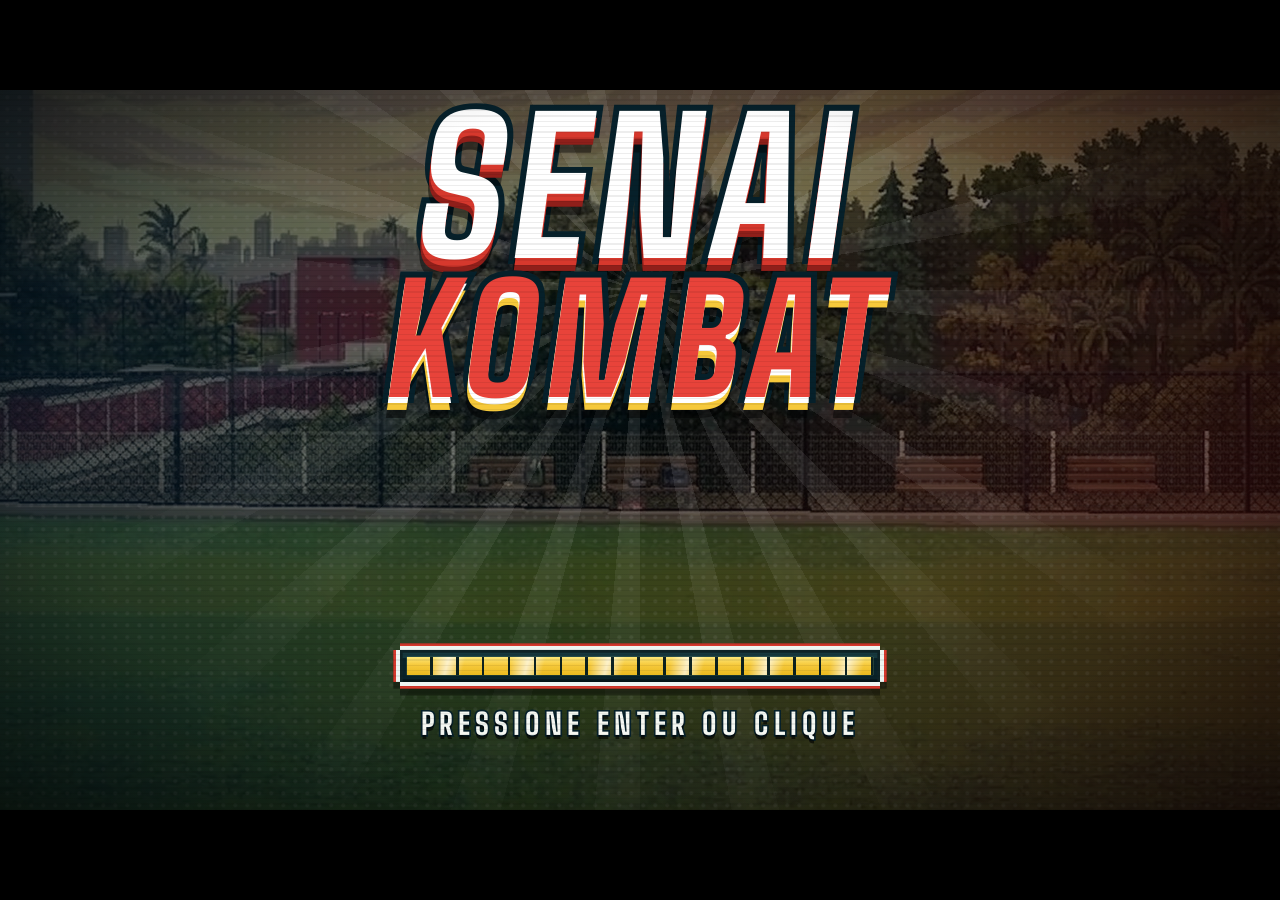
<file: Engine/Engine/index.html>
<!DOCTYPE html>
<html lang="pt-BR">
<head>
  <meta charset="utf-8">
  <title>Senai Kombat</title>
  <meta name="viewport" content="width=device-width, initial-scale=1">
  <meta name="theme-color" content="#040f14">
  <link rel="icon" href="data:,">

  <!-- Fontes: locais, em assets/fonts/ (carregadas por css/tokens.css) -->

  <!-- Estilo -->
  <link rel="stylesheet" href="css/tokens.css">
  <link rel="stylesheet" href="css/base.css">
  <link rel="stylesheet" href="css/components.css">
  <link rel="stylesheet" href="css/screens.css">
  <link rel="stylesheet" href="css/ui-fx.css">
  <link rel="stylesheet" href="css/tower.css">
</head>
<body>
  <div id="game-frame">
    <div id="game">
      <div id="screen-root"></div>
      <div id="overlay-root"></div>
      <div id="fx-scanlines"></div>
      <div id="debug-badge"></div>
    </div>
  </div>

  <!-- ORDEM IMPORTA: núcleo → interface → engine de luta → conteúdo → telas → main -->

  <!-- Núcleo -->
  <script src="js/core/namespace.js"></script>
  <script src="js/core/events.js"></script>
  <script src="js/core/config.js"></script>
  <script src="js/core/settings.js"></script>
  <script src="js/core/assets.js"></script>
  <script src="js/core/input.js"></script>
  <script src="js/core/audio.js"></script>
  <script src="js/core/screens.js"></script>

  <!-- Interface -->
  <script src="js/ui/ui.js"></script>
  <script src="js/ui/logo.js"></script>

  <!-- Engine de luta -->
  <script src="js/game/moves.js"></script>
  <script src="js/game/animator.js"></script>
  <script src="js/game/controllers.js"></script>
  <script src="js/game/projectile.js"></script>
  <script src="js/game/fighter.js"></script>
  <script src="js/game/match.js"></script>
  <script src="js/game/renderer.js"></script>
  <script src="js/game/tower.js"></script>

  <!-- CONTEÚDO: um arquivo por personagem / cenário. Para adicionar um novo, inclua uma linha aqui. -->
  <script src="js/content/audio.js"></script>
  <script src="js/content/tower.js"></script>
  <script src="js/content/rigs.js"></script>
  <script src="js/content/stages/society.js"></script>
  <script src="js/content/stages/quadra.js"></script>
  <script src="js/content/stages/futmesa.js"></script>
  <script src="js/content/stages/refeitorio.js"></script>
  <script src="js/content/stages/salas.js"></script>
  <script src="js/content/stages/xv.js"></script>
  <script src="js/content/stages/sellor.js"></script>
  <script src="js/content/stages/sala.js"></script>

  <script src="js/content/characters/chico.js"></script>
  <script src="js/content/characters/gerbi.js"></script>
  <script src="js/content/characters/italo.js"></script>
  <script src="js/content/characters/jordan.js"></script>
  <script src="js/content/characters/juliano.js"></script>
  <script src="js/content/characters/kaique.js"></script>
  <script src="js/content/characters/luis.js"></script>
  <script src="js/content/characters/matheus.js"></script>
  <script src="js/content/characters/robson.js"></script>
  <script src="js/content/characters/vicenzo.js"></script>
  <script src="js/content/characters/otavio.js"></script>
  <script src="js/content/characters/reenye.js"></script>


  <!-- Telas -->
  <script src="js/screens/boot.js"></script>
  <script src="js/screens/title.js"></script>
  <script src="js/screens/characterSelect.js"></script>
  <script src="js/screens/stageSelect.js"></script>
  <script src="js/screens/towerMenu.js"></script>
  <script src="js/screens/tower.js"></script>
  <script src="js/screens/versus.js"></script>
  <script src="js/screens/fight.js"></script>
  <script src="js/screens/settings.js"></script>
  <script src="js/screens/suggestions.js"></script>

  <script src="js/main.js"></script>
</body>
</html>
-
</file>
<file: Engine/Engine/css/tokens.css>
/* ==========================================================================
   TOKENS — todo o visual do jogo nasce daqui.
   Mudou a paleta, a fonte ou a espessura das bordas? Altere só este arquivo.
   Cores extraídas de "Referências Design".
   ========================================================================== */

/* Fontes locais (assets/fonts/) — o jogo funciona 100% offline.
   Big Shoulders = títulos, botões e logo (condensada, letras abertas e fáceis de ler)
   Tektur        = textos pequenos e legendas */
@font-face { font-family: 'Big Shoulders'; src: url('../assets/fonts/BigShoulders-Bold.ttf') format('truetype'); font-weight: 100 900; font-display: block; }
@font-face { font-family: 'Tektur'; src: url('../assets/fonts/Tektur-Regular.ttf') format('truetype'); font-weight: 400; font-display: block; }
@font-face { font-family: 'Tektur'; src: url('../assets/fonts/Tektur-Medium.ttf') format('truetype'); font-weight: 500 900; font-display: block; }

:root {
  /* Resolução lógica do jogo (o container inteiro é escalado para caber na janela) */
  --game-w: 960px;
  --game-h: 540px;

  /* Paleta v0.4 — mistura da identidade antiga (azul / verde-água / amarelo) com o branco e vermelho SENAI/SESI.
     Painéis em azul-petróleo escuro, vermelho só nos acentos (anel externo, títulos, logo), branco nos anéis.
     ring = anel branco · outline = contorno escuro de gibi · hot = vermelho dos acentos */
  --c-bg:           #050f14;
  --c-panel:        #082229;
  --c-panel-2:      #11474f;
  --c-panel-edge:   #00181c;
  --c-ring:         #eef4f1;
  --c-ring-dark:    #1f6f66;
  --c-ring-deep:    #073e45;
  --c-outline:      #06202a;
  --c-hot:          #d6382d;
  --c-hot-dark:     #8f1f1a;
  --c-accent:       #e8833a;
  --c-accent-dark:  #c25a00;
  --c-yellow:       #f6c93b;
  --c-yellow-dark:  #dba51a;
  --c-blue:         #55b9e6;
  --c-red:          #ff6b5e;
  --c-hp:           #f6c93b;
  --c-hp-bg:        #0e4a52;
  --c-text:         #f4f7f2;
  --c-text-dim:     #9cc4c4;
  --c-ink:          #0b2a31;       /* texto sobre fundo amarelo/branco */

  --c-p1: #5cc9ff;
  --c-p2: #ff6b5e;

  /* Correção de cor (Configurações → Correção de cor muda estes valores) */
  --sat-bg:    1.05;     /* fundos dos menus */
  --sat-stage: 1.04;     /* cenário da luta */

  /* Tipografia */
  --font-ui:      'Tektur', 'Trebuchet MS', Verdana, sans-serif;                 /* textos pequenos */
  --font-display: 'Big Shoulders', Impact, 'Arial Narrow', sans-serif;           /* títulos e botões */
  --font-logo:    var(--font-display);

  /* Painéis pixelados (espessura dos anéis) */
  --bw: 3px;   /* anel verde-água */
  --ow: 2px;   /* anel laranja externo */

  /* Camadas */
  --z-screen:  1;
  --z-hud:     10;
  --z-overlay: 30;
  --z-toast:   40;
  --z-fx:      50;
}
</file>
<file: Engine/Engine/css/base.css>
/* ==========================================================================
   BASE — reset, container do jogo (960x540 escalado), troca de telas, efeitos globais
   ========================================================================== */

*, *::before, *::after { box-sizing: border-box; }

html, body {
  margin: 0;
  height: 100%;
  background: #000;
  overflow: hidden;
  color: var(--c-text);
  font-family: var(--font-ui);
  font-weight: 600;
  letter-spacing: .5px;
  -webkit-font-smoothing: none;
  user-select: none;
  -webkit-user-select: none;
  -webkit-tap-highlight-color: transparent;
}

#game-frame { position: fixed; inset: 0; background: #000; }

/* O JS (core/screens.js → fitToWindow) aplica translate+scale para caber na janela */
#game {
  position: absolute;
  left: 0; top: 0;
  width: var(--game-w);
  height: var(--game-h);
  transform-origin: 0 0;
  overflow: hidden;
  background: var(--c-bg);
}

#screen-root, #overlay-root { position: absolute; inset: 0; }
#overlay-root { z-index: var(--z-toast); pointer-events: none; }

/* ---- Telas ---------------------------------------------------------------- */
.screen {
  position: absolute;
  inset: 0;
  z-index: var(--z-screen);
  opacity: 0;
  transition: opacity .18s ease;
}
.screen.is-active { opacity: 1; }

.abs { position: absolute; }
.hidden { display: none !important; }

/* ---- Efeitos globais (CRT) ------------------------------------------------ */
#fx-scanlines {
  position: absolute;
  inset: 0;
  z-index: var(--z-fx);
  pointer-events: none;
  background:
    radial-gradient(ellipse at center, transparent 62%, rgba(0, 0, 0, .38) 100%),
    repeating-linear-gradient(0deg, rgba(0, 0, 0, .16) 0 1px, transparent 1px 3px);
}
body.no-scanlines #fx-scanlines { display: none; }

/* ---- Toast ---------------------------------------------------------------- */
.toast, .toast.panel {
  position: absolute;
  left: 50%;
  bottom: 70px;
  transform: translateX(-50%);
  padding: 10px 22px;
  font-size: 16px;
  text-transform: uppercase;
  white-space: nowrap;
  animation: toast-in .18s ease-out;
}
@keyframes toast-in { from { opacity: 0; transform: translate(-50%, 8px); } }

/* ---- Debug ---------------------------------------------------------------- */
#debug-badge {
  position: absolute; right: 8px; bottom: 6px; z-index: var(--z-fx);
  font-size: 11px; color: #ff6b5e; pointer-events: none;
}
</file>
<file: Engine/Engine/css/components.css>
/* ==========================================================================
   COMPONENTES — blocos reutilizados em todas as telas
   ========================================================================== */

/* ---- Painel pixelado -------------------------------------------------------
   Moldura de 2 anéis (verde-água + laranja) com cantos "mordidos", feita só com
   box-shadow (sem imagens). Para trocar por arte própria no futuro, basta
   substituir o box-shadow por um border-image.                                */
.panel {
  --ring:       var(--c-ring);
  --ring-outer: var(--c-hot);
  position: relative;
  background: linear-gradient(180deg, var(--c-panel-2) 0%, var(--c-panel) 58%);
  color: var(--c-text);
  box-shadow:
    inset 0 0 0 2px rgba(0, 0, 0, .38),
    inset 0 4px 0 2px rgba(150, 240, 230, .10),
    /* anel interno (verde-água) */
    0 calc(var(--bw) * -1) 0 0 var(--ring),
    0 var(--bw) 0 0 var(--ring),
    calc(var(--bw) * -1) 0 0 0 var(--ring),
    var(--bw) 0 0 0 var(--ring),
    /* anel externo (laranja) */
    0 calc((var(--bw) + var(--ow)) * -1) 0 0 var(--ring-outer),
    0 calc(var(--bw) + var(--ow)) 0 0 var(--ring-outer),
    calc((var(--bw) + var(--ow)) * -1) 0 0 0 var(--ring-outer),
    calc(var(--bw) + var(--ow)) 0 0 0 var(--ring-outer);
}
.panel.abs { position: absolute; }          /* .panel define relative; isto garante o posicionamento absoluto */
.panel--plain { background: var(--c-panel); }
.panel--glass { background: rgba(5, 25, 32, .86); }

/* ---- Botão ----------------------------------------------------------------- */
.btn {
  display: flex;
  align-items: center;
  justify-content: center;
  text-align: center;
  text-transform: uppercase;
  font-size: 15px;
  font-weight: 700;
  letter-spacing: 1px;
  cursor: pointer;
  text-shadow: 0 2px 0 rgba(0, 0, 0, .65);
  transition: transform .06s ease;
}
.btn:active { transform: translateY(2px); }

/* Estado selecionado (cursor do menu) — amarelo, como nas referências */
.btn.is-selected,
.is-selected.panel {
  --ring: var(--c-ring-dark);
  background: linear-gradient(180deg, #ffe98a 0%, var(--c-yellow) 55%, var(--c-yellow-dark) 100%);
  color: var(--c-ink);
  text-shadow: 0 1px 0 rgba(255, 255, 255, .45);
  box-shadow:
    inset 0 0 0 2px rgba(255, 255, 255, .5),
    inset 0 -4px 0 0 rgba(160, 100, 0, .25),
    0 calc(var(--bw) * -1) 0 0 var(--ring),
    0 var(--bw) 0 0 var(--ring),
    calc(var(--bw) * -1) 0 0 0 var(--ring),
    var(--bw) 0 0 0 var(--ring),
    0 calc((var(--bw) + var(--ow)) * -1) 0 0 var(--ring-outer),
    0 calc(var(--bw) + var(--ow)) 0 0 var(--ring-outer),
    calc((var(--bw) + var(--ow)) * -1) 0 0 0 var(--ring-outer),
    calc(var(--bw) + var(--ow)) 0 0 0 var(--ring-outer);
}

.btn.is-disabled { filter: saturate(.45) brightness(.78); }
.btn__badge {
  position: absolute;
  right: -10px; top: -9px;
  padding: 2px 7px;
  font-size: 10px;
  background: var(--c-yellow);
  color: var(--c-ink);
  box-shadow: 0 2px 0 rgba(0, 0, 0, .5);
  transform: rotate(4deg);
}

/* ---- Texto utilitário ------------------------------------------------------- */
.t-title {
  text-transform: uppercase;
  font-weight: 700;
  letter-spacing: 1.5px;
  text-shadow: 0 3px 0 rgba(0, 0, 0, .6);
}
.t-dim   { color: var(--c-text-dim); }
.t-yellow{ color: var(--c-yellow); }
.t-p1    { color: var(--c-p1); }
.t-p2    { color: var(--c-p2); }

/* ---- Tecla (legenda de controles) ------------------------------------------- */
.ctl { display: flex; flex-direction: column; align-items: center; justify-content: center; text-align: center; padding: 6px 8px; }
.ctl__title { font-size: 15px; font-weight: 700; letter-spacing: 2px; }
.ctl__title--p1 { color: var(--c-p1); }
.ctl__title--p2 { color: var(--c-p2); }
.ctl__sub   { font-size: 10.5px; letter-spacing: 1px; margin: 2px 0 6px; }
.ctl__keys  { display: flex; gap: 14px; justify-content: center; }
.ctl__keys > div { display: flex; flex-direction: column; align-items: center; gap: 2px; }
.ctl__keys b { font-size: 17px; font-weight: 700; }
.ctl--p1 .ctl__keys b { color: var(--c-p1); }
.ctl--p2 .ctl__keys b { color: var(--c-p2); }
.ctl__keys span { font-size: 9.5px; letter-spacing: .5px; }

/* ---- Barras (HUD) ------------------------------------------------------------ */
.bar {
  position: relative;
  height: 18px;
  background: var(--c-hp-bg);
  box-shadow: inset 0 0 0 2px var(--c-panel-edge);
  overflow: hidden;
}
.bar__trail, .bar__fill { position: absolute; top: 0; bottom: 0; left: 0; width: 100%; }
.bar__fill  { background: linear-gradient(180deg, #ffe97a 0%, var(--c-hp) 45%, #e9b91f 100%); transition: width .08s linear; }
.bar__trail { background: #fff; opacity: .85; transition: width .5s ease .35s; }
.bar::after {                         /* gomos */
  content: '';
  position: absolute; inset: 0;
  background: repeating-linear-gradient(90deg, transparent 0 calc(100% / var(--segs, 12) - 2px), rgba(0, 24, 28, .95) calc(100% / var(--segs, 12) - 2px) calc(100% / var(--segs, 12)));
}
.bar--rtl .bar__fill, .bar--rtl .bar__trail { left: auto; right: 0; }
.bar--special { height: 8px; --segs: 10; box-shadow: inset 0 0 0 1px var(--c-panel-edge); background: #0b2f35; }
.bar--special .bar__fill { background: var(--c-blue); transition: width .12s linear; }
.bar--special.is-full .bar__fill { background: linear-gradient(90deg, #fff6a8, var(--c-yellow)); }

/* ---- Tag (P1 / P2) ------------------------------------------------------------- */
.tag {
  display: inline-block;
  padding: 1px 7px 2px;
  font-size: 11px;
  font-weight: 700;
  background: var(--c-yellow);
  color: var(--c-ink);
  box-shadow: 0 0 0 2px var(--c-outline);
}
.tag--p1 { background: var(--c-blue); box-shadow: 0 0 0 2px #1b6f95; }
.tag--p2 { background: var(--c-red); color: #fff; box-shadow: 0 0 0 2px #8f1f1a; }

/* ---- Fita "EM BREVE" ----------------------------------------------------------- */
.tape {
  position: absolute;
  left: -6%; right: -6%; top: 50%;
  padding: 4px 0;
  text-align: center;
  font-size: 11px;
  font-weight: 700;
  color: #1c1c1c;
  background: repeating-linear-gradient(135deg, var(--c-yellow) 0 10px, #1c1c1c 10px 14px);
  transform: translateY(-50%) rotate(-6deg);
  box-shadow: 0 2px 0 rgba(0, 0, 0, .6);
}
.tape > span { background: var(--c-yellow); padding: 1px 10px; }

/* ---- Logo ------------------------------------------------------------------------ */
.logo { position: absolute; left: 0; right: 0; top: 14px; text-align: center; pointer-events: none; }
.logo img { height: 250px; }
.logo__l1, .logo__l2 {
  display: block;
  font-family: var(--font-logo);
  text-transform: uppercase;
  line-height: .86;
  transform: skew(-8deg);
  -webkit-text-stroke: 7px #06202a;
  paint-order: stroke fill;
}
.logo__l1 {
  font-size: 104px;
  color: var(--c-yellow);
  text-shadow: 0 5px 0 var(--c-hot), 0 10px 0 var(--c-hot-dark), 0 16px 0 rgba(0, 0, 0, .45);
}
.logo__l2 {
  font-size: 84px;
  color: #fff;
  margin-top: 8px;
  text-shadow: 0 5px 0 #8fb7b8, 0 10px 0 var(--c-accent-dark), 0 16px 0 rgba(0, 0, 0, .45);
}
.logo__tag {
  display: inline-block; margin-top: 18px; font-size: 12px; letter-spacing: 3px;
  color: var(--c-text); text-shadow: 0 2px 0 #000;
}
</file>
<file: Engine/Engine/css/screens.css>
/* ==========================================================================
   TELAS — layout de cada tela em coordenadas do jogo (960x540).
   Cada bloco é independente: mexer em uma tela não afeta as outras.
   ========================================================================== */

/* ---- Fundo comum dos menus ------------------------------------------------- */
.menu-bg {
  position: absolute; inset: -8px;
  background: var(--menu-bg, none) center / cover no-repeat, var(--c-bg);
  filter: brightness(.42) saturate(.95) blur(2px);
}
.menu-bg--title { filter: brightness(.55) saturate(1); }
.menu-bg::after {                               /* vinheta */
  content: ''; position: absolute; inset: 0;
  background: radial-gradient(ellipse at center, transparent 40%, rgba(0, 0, 0, .55) 100%);
}

.back-btn { left: 12px; top: 14px; width: 118px; height: 58px; font-size: 14px; }
.screen-title { text-align: center; font-size: 26px; display: flex; align-items: center; justify-content: center; }

/* ==========================================================================
   BOOT
   ========================================================================== */
.boot .logo { top: 70px; }
.boot__bar  { left: 300px; top: 420px; width: 360px; height: 24px; padding: 5px; }
.boot__bar .bar { height: 100%; --segs: 18; }
.boot__text { left: 0; right: 0; top: 462px; text-align: center; font-size: 15px; letter-spacing: 2px; }
.blink { animation: blink 1s steps(2, jump-none) infinite; }
@keyframes blink { 50% { opacity: .25; } }

/* ==========================================================================
   TÍTULO (tela inicial)
   ========================================================================== */
.title__menu {
  left: 268px; top: 292px; width: 426px;
  display: grid; grid-template-columns: 1fr 1fr; column-gap: 24px; row-gap: 18px;
}
.title__btn { position: relative; height: 56px; font-size: 14px; }
.title__btn--lg { height: 88px; font-size: 17px; }

.title__fighter { position: absolute; bottom: 44px; height: 196px; pointer-events: none; }
.title__fighter img { height: 100%; filter: drop-shadow(0 6px 0 rgba(0, 0, 0, .35)); transform: scaleX(var(--flip, 1)); }
.title__fighter--l { left: 70px; }
.title__fighter--r { right: 70px; }
.title__fighter::after {                        /* sombra no chão */
  content: ''; position: absolute; left: 8%; right: 8%; bottom: -6px; height: 14px; z-index: -1;
  background: radial-gradient(ellipse at center, rgba(0, 0, 0, .55), transparent 70%);
}
.title__credits { left: 0; right: 0; bottom: 12px; text-align: center; font-size: 13px; text-shadow: 0 2px 0 #000; }
.title__version { right: 12px; bottom: 12px; font-size: 11px; opacity: .6; }

/* ==========================================================================
   SELEÇÃO DE PERSONAGEM
   ========================================================================== */
.cs__title { left: 300px; top: 14px; width: 360px; height: 56px; }
.cs__mode  { top: 84px; width: 194px; height: 38px; font-size: 16px; }
.cs__mode--a { left: 280px; }
.cs__mode--b { left: 488px; }
.cs__prompt { left: 0; right: 0; top: 131px; text-align: center; font-size: 14px; letter-spacing: 1.5px; text-shadow: 0 2px 0 #000; }

.cs__grid { left: 262px; top: 152px; width: 436px; display: grid; grid-template-columns: repeat(3, 1fr); gap: 13px; }

.char-card { position: relative; height: 98px; overflow: hidden; cursor: pointer; background: #0b1d27; }
.char-card__bg {
  position: absolute; inset: 0;
  background:
    radial-gradient(circle at 50% 38%, rgba(255, 255, 255, .22), transparent 58%),
    linear-gradient(160deg, var(--theme, #2a5a6a) 0%, #0b1d27 115%);
}
.char-card__img { position: absolute; left: 0; top: 0; width: 100%; height: 100%; object-fit: cover; object-position: 50% 0; }
.char-card__name {
  position: absolute; left: 0; right: 0; bottom: 0; height: 22px;
  display: flex; align-items: center; justify-content: center;
  font-size: 12.5px; font-weight: 700; text-transform: uppercase; letter-spacing: .5px;
  background: rgba(4, 15, 20, .86); text-shadow: 0 2px 0 #000;
}
.char-card__tags { position: absolute; left: 5px; top: 5px; right: 5px; display: flex; justify-content: space-between; }
.char-card.is-cursor { --ring: var(--c-yellow); --ring-outer: #fff; z-index: 2; }
.char-card.is-cursor .char-card__name { background: var(--c-yellow); color: var(--c-ink); text-shadow: none; }
.char-card--locked { cursor: not-allowed; }
.char-card--locked .char-card__bg { background: #03090c; }
.char-card__q { position: absolute; inset: 0; display: flex; align-items: center; justify-content: center; font-size: 22px; color: var(--c-ring-dark); }

.cs__side { top: 140px; width: 216px; height: 240px; text-align: center; }
.cs__side--l { left: 20px; }
.cs__side--r { right: 20px; }
.cs__side-label { position: absolute; left: 0; right: 0; top: 10px; font-size: 18px; font-weight: 700; letter-spacing: 2px; }
.cs__side-sprite { position: absolute; left: 0; right: 0; top: 42px; height: 148px; display: flex; justify-content: center; align-items: flex-end; }
.cs__side-sprite img { height: 100%; filter: drop-shadow(0 4px 0 rgba(0, 0, 0, .35)); transform: scaleX(var(--flip, 1)); }
.cs__side-sprite .cs__empty { align-self: center; font-size: 56px; color: var(--c-ring-dark); }
.cs__side-name  { position: absolute; left: 0; right: 0; bottom: 14px; font-size: 20px; font-weight: 700; letter-spacing: 1px; text-shadow: 0 3px 0 #000; }
.cs__ctl { top: 396px; width: 216px; height: 84px; }
.cs__ctl--l { left: 20px; }
.cs__ctl--r { right: 20px; }
.cs__go { left: 340px; top: 484px; width: 280px; height: 40px; font-size: 16px; }
.cs__go.is-ready { animation: pulse .9s ease-in-out infinite alternate; }
@keyframes pulse { to { transform: scale(1.04); } }
.cs__foot { left: 24px; bottom: 12px; font-size: 11px; letter-spacing: 1px; line-height: 1.5; text-shadow: 0 2px 0 #000; }

/* ==========================================================================
   SELEÇÃO DE CENÁRIO
   ========================================================================== */
.ss__title   { left: 240px; top: 14px; width: 480px; height: 56px; font-size: 28px; }
.ss__crumbs  { left: 0; width: 960px; top: 84px; text-align: center; font-size: 11px; letter-spacing: 1.5px; color: var(--c-blue); text-shadow: 0 2px 0 #000; padding-right: 0; }
.ss__crumbs b { color: var(--c-yellow); font-weight: 700; }
.ss__preview { left: 30px; top: 118px; width: 596px; height: 330px; }
.ss__shot    { position: absolute; inset: 14px; overflow: hidden; background: #02080b; box-shadow: 0 0 0 2px #000; }
.ss__shot img{ width: 100%; height: 100%; object-fit: cover; display: block; }
.ss__shot-q  { position: absolute; inset: 0; display: flex; align-items: center; justify-content: center; font-size: 90px; color: var(--c-ring-dark); }
.ss__label   { left: 170px; top: 104px; width: 316px; height: 38px; font-size: 20px; }
.ss__name    { left: 90px; top: 436px; width: 476px; height: 46px; font-size: 26px; }
.ss__sub     { left: 30px; width: 596px; top: 494px; text-align: center; font-size: 11px; letter-spacing: 1px; color: var(--c-blue); text-shadow: 0 2px 0 #000; }
.ss__list    { left: 656px; top: 98px; width: 270px; display: flex; flex-direction: column; gap: 9px; }
.ss__item    { height: 33px; font-size: 13px; }
.ss__go      { left: 652px; top: 440px; width: 278px; height: 48px; font-size: 17px; gap: 12px; }
.ss__go kbd  { font-family: inherit; font-size: 10px; padding: 3px 7px; background: #f1ece0; color: var(--c-ink); box-shadow: 0 2px 0 #7a6a4a; text-shadow: none; }
.ss__hint    { left: 640px; width: 300px; top: 506px; text-align: center; font-size: 10.5px; letter-spacing: 1px; text-shadow: 0 2px 0 #000; }

/* ==========================================================================
   VERSUS
   ========================================================================== */
.versus__bg { position: absolute; inset: 0; background: #04080d; overflow: hidden; }
.versus__half { position: absolute; top: 0; bottom: 0; width: 64%; }
.versus__half--l {
  left: 0; clip-path: polygon(0 0, 100% 0, 80% 100%, 0 100%);
  background:
    repeating-conic-gradient(from 90deg at 112% 50%, rgba(255, 255, 255, .13) 0 3deg, transparent 3deg 9deg),
    radial-gradient(ellipse at 20% 60%, var(--theme-l, #2a6fd0) 0%, #060f20 80%);
}
.versus__half--r {
  right: 0; clip-path: polygon(20% 0, 100% 0, 100% 100%, 0 100%);
  background:
    repeating-conic-gradient(from -90deg at -12% 50%, rgba(255, 255, 255, .11) 0 3deg, transparent 3deg 9deg),
    radial-gradient(ellipse at 80% 60%, var(--theme-r, #d08a2a) 0%, #1a0e04 80%);
}
.versus__title { left: 260px; top: 20px; width: 440px; height: 50px; font-size: 26px; }
.versus__card  { top: 128px; width: 262px; height: 276px; overflow: hidden; background: #060f20; }
.versus__card--l { left: 26px; }
.versus__card--r { right: 26px; }
.versus__card::before { content: ''; position: absolute; inset: 0; background: radial-gradient(circle at 50% 35%, rgba(255, 255, 255, .25), transparent 60%), linear-gradient(160deg, var(--theme), #060f20 120%); }
.versus__card img { position: absolute; inset: 0; width: 100%; height: 100%; object-fit: cover; object-position: 50% 0; }
.versus__name { top: 414px; width: 270px; height: 44px; font-size: 20px; }
.versus__name--l { left: 22px; }
.versus__name--r { right: 22px; }
.versus__vs {
  left: 360px; top: 168px; width: 240px; text-align: center;
  font-family: var(--font-logo); font-size: 150px; line-height: 1;
  color: var(--c-yellow); transform: rotate(-6deg) skew(-6deg);
  -webkit-text-stroke: 8px #06202a; paint-order: stroke fill;
  text-shadow: 0 6px 0 var(--c-hot), 0 12px 0 var(--c-hot-dark), 0 20px 0 rgba(0, 0, 0, .5);
}
.versus__vs img { width: 100%; }
.versus__fight { left: 0; width: 960px; top: 418px; text-align: center; font-size: 34px; letter-spacing: 3px; }
.versus__stage { left: 265px; top: 482px; width: 430px; height: 38px; font-size: 22px; }
.versus__hint  { left: 0; width: 960px; top: 529px; text-align: center; font-size: 10px; color: var(--c-blue); letter-spacing: 1px; }

/* ==========================================================================
   LUTA (gameplay)
   ========================================================================== */
.fight__canvas { position: absolute; left: 0; top: 0; width: 960px; height: 540px; display: block; background: #000; }

.hud { position: absolute; inset: 0; z-index: var(--z-hud); pointer-events: none; }
.hud__p { top: 14px; width: 392px; height: 58px; padding: 7px 14px 0; }
.hud__p--l { left: 24px; }
.hud__p--r { right: 24px; }
.hud__name { font-size: 14px; font-weight: 700; letter-spacing: 1px; margin-bottom: 4px; text-shadow: 0 2px 0 #000; }
.hud__p--l .hud__name { color: var(--c-p1); }
.hud__p--r .hud__name { color: var(--c-p2); }
.hud__row { display: flex; align-items: center; gap: 8px; margin-top: 5px; }
.hud__row .bar { flex: 1; }
.hud__lbl { font-size: 9.5px; color: var(--c-blue); letter-spacing: 1px; }
.hud__rounds { display: flex; gap: 5px; }
.hud__rounds i { width: 11px; height: 11px; border-radius: 50%; border: 2px solid var(--c-text); display: block; }
.hud__rounds i.is-won { background: var(--c-yellow); border-color: var(--c-yellow); box-shadow: 0 0 6px var(--c-yellow); }

.hud__timer { left: 432px; top: 10px; width: 96px; height: 64px; text-align: center; padding-top: 4px; }
.hud__timer-n { font-size: 36px; font-weight: 700; color: var(--c-yellow); line-height: 1; text-shadow: 0 3px 0 #000; }
.hud__timer-n.is-low { color: var(--c-red); }
.hud__timer-r { font-size: 10px; letter-spacing: 1px; margin-top: 3px; }

.fight__pause { left: 14px; top: 98px; width: 116px; height: 52px; font-size: 14px; pointer-events: auto; }
.hud__ctl { position: absolute; bottom: 12px; width: 440px; height: 44px; padding: 4px 8px; font-size: 11px; line-height: 1.5; text-align: center; letter-spacing: .5px; display: flex; flex-direction: column; justify-content: center; }
.hud__ctl--l { left: 24px; }
.hud__ctl--r { right: 24px; }
.hud__ctl b { font-weight: 700; }
.hud__ctl--l b { color: var(--c-p1); }
.hud__ctl--r b { color: var(--c-p2); }
body.hide-fight-controls .hud__ctl { display: none; }

.banner {
  position: absolute; left: 0; right: 0; top: 178px; z-index: var(--z-hud);
  text-align: center; pointer-events: none;
  font-family: var(--font-logo); font-size: 70px; line-height: 1; text-transform: uppercase;
  color: var(--c-yellow);
  -webkit-text-stroke: 8px #06202a; paint-order: stroke fill;
  text-shadow: 0 5px 0 var(--c-hot), 0 10px 0 var(--c-hot-dark), 0 18px 0 rgba(0, 0, 0, .45);
  opacity: 0; transform: scale(.9);
}
.banner.is-show { animation: banner-pop .22s ease-out forwards; }
.banner--ko { color: #fff; font-size: 96px; }
@keyframes banner-pop { to { opacity: 1; transform: scale(1); } }

.overlay { position: absolute; inset: 0; z-index: var(--z-overlay); background: rgba(2, 8, 11, .66); display: flex; align-items: center; justify-content: center; }
.overlay__box { padding: 22px 30px 26px; text-align: center; min-width: 330px; }
.overlay__title { font-size: 30px; margin-bottom: 4px; }
.overlay__sub { font-size: 14px; color: var(--c-text-dim); margin-bottom: 14px; letter-spacing: 1px; }
.overlay__menu { display: flex; flex-direction: column; gap: 14px; margin-top: 16px; }
.overlay__menu .btn { height: 42px; font-size: 15px; }

/* ==========================================================================
   CONFIGURAÇÕES
   ========================================================================== */
.set__title { left: 300px; top: 14px; width: 360px; height: 56px; }
.set__list { left: 190px; top: 90px; width: 580px; display: flex; flex-direction: column; gap: 8px; }
.set__row { height: 34px; padding: 0 20px; display: flex; align-items: center; justify-content: space-between; font-size: 15px; text-transform: uppercase; cursor: pointer; }
.set__val { text-transform: none; display: flex; align-items: center; gap: 12px; min-width: 150px; justify-content: flex-end; font-weight: 700; }
.set__val::before { content: '◀'; font-size: 11px; opacity: .6; }
.set__val::after  { content: '▶'; font-size: 11px; opacity: .6; }
.set__foot { left: 0; right: 0; bottom: 6px; text-align: center; font-size: 11px; letter-spacing: 1px; text-shadow: 0 2px 0 #000; }

/* ==========================================================================
   SUGESTÕES
   ========================================================================== */
.sug__title { left: 300px; top: 14px; width: 360px; height: 56px; }
.sug__box { left: 200px; top: 120px; width: 560px; height: 270px; padding: 28px 36px; text-align: center; }
.sug__box h3 { margin: 0 0 14px; font-size: 22px; color: var(--c-yellow); }
.sug__box p { margin: 0 0 10px; font-size: 14px; line-height: 1.55; color: var(--c-text); text-transform: none; letter-spacing: .3px; }
.sug__go { left: 340px; top: 420px; width: 280px; height: 46px; font-size: 16px; }

/* ---- Título v0.4: "lineup" — todos os lutadores, metade de cada lado ---- */
.lu-wrap { position: absolute; bottom: 0; width: 280px; height: 100%; pointer-events: none; }
.lu-wrap--l { left: 0; } .lu-wrap--r { right: 0; }
.lu { position: absolute; }
.lu img { height: 100%; display: block; transform: scaleX(var(--flip, 1)); filter: drop-shadow(0 6px 0 rgba(0, 0, 0, .4)); }
.lu--r0 { bottom: 40px; height: 215px; z-index: 2; }
.lu--r1 { bottom: 140px; height: 170px; z-index: 1; }
.lu--r1 img { filter: brightness(.72) saturate(.9) drop-shadow(0 4px 0 rgba(0, 0, 0, .4)); }
.lu--l:nth-child(1) { left: 4px; }   .lu--l:nth-child(2) { left: 52px; }
.lu--l:nth-child(3) { left: 86px; }  .lu--l:nth-child(4) { left: 142px; }
.lu--l:nth-child(5) { left: 170px; } .lu--l:nth-child(6) { left: 226px; }
.lu--r:nth-child(1) { right: 4px; }  .lu--r:nth-child(2) { right: 52px; }
.lu--r:nth-child(3) { right: 86px; } .lu--r:nth-child(4) { right: 142px; }
.lu--r:nth-child(5) { right: 170px; } .lu--r:nth-child(6) { right: 226px; }
.lu-spot { position: absolute; bottom: 0; width: 300px; height: 460px; pointer-events: none; z-index: 0;
  background: radial-gradient(ellipse at 50% 100%, rgba(246, 201, 59, .22), transparent 65%); }
.lu-spot--l { left: -10px; } .lu-spot--r { right: -10px; }
.title--lineup .title__menu { top: 300px; }
.screen.is-active:not(.is-settled) .lu--l { animation: fx-in-l .7s cubic-bezier(.2,.9,.3,1) both; animation-delay: calc(.15s + var(--k) * .07s); }
.screen.is-active:not(.is-settled) .lu--r { animation: fx-in-r .7s cubic-bezier(.2,.9,.3,1) both; animation-delay: calc(.15s + var(--k) * .07s); }
.lu-wrap--l { transform: scale(.8); transform-origin: 0 100%; }
.lu-wrap--r { transform: scale(.8); transform-origin: 100% 100%; }
</file>
<file: Engine/Engine/css/ui-fx.css>
/* ==========================================================================
   UI-FX — tipografia, acabamento dos painéis e ANIMAÇÕES DE INTERFACE (v0.2)

   Regras:
   · só a INTERFACE anima (menus, transições, HUD). Os lutadores NÃO têm animação ainda.
   · animações de ENTRADA só rodam enquanto a tela é nova (classe .is-settled é posta
     pelo gerenciador de telas depois de ~2,6s); as de "vida" (brilho do botão,
     cursor pulsando, fundo) continuam depois.
   · tudo respeita  body.no-anim  (Configurações → "Animações de menu") e prefers-reduced-motion.
   · o estado final de cada elemento é o estado normal dele; a animação só "chega" nele.
   ========================================================================== */

/* ==========================================================================
   1. TIPOGRAFIA — Big Shoulders (títulos/botões) + Tektur (textos pequenos)
   ========================================================================== */
body { -webkit-font-smoothing: antialiased; font-weight: 500; letter-spacing: .4px; }

.btn, .t-title, .tag, .btn__badge, .tape, .banner, .toast,
.ctl__title, .ctl__keys b, .hud__name, .hud__timer-n, .hud__lbl,
.screen-title, .char-card__name, .cs__side-label, .cs__side-name,
.overlay__title, .versus__vs, .logo__l1, .logo__l2 {
  font-family: var(--font-display);
  font-weight: 700;
}

.btn            { font-size: 22px; letter-spacing: 1.6px; }
.btn__badge     { font-size: 14px; letter-spacing: 1px; padding: 2px 8px; }
.tag            { font-size: 15px; letter-spacing: 1px; padding: 0 8px 1px; }
.tape           { font-size: 16px; letter-spacing: 1.5px; }
.toast, .toast.panel { font-size: 22px; letter-spacing: 1.5px; }

.t-title        { letter-spacing: 2px; }
.screen-title   { font-size: 38px; letter-spacing: 4px; }
.back-btn       { font-size: 22px; }

.title__btn     { font-size: 24px; }
.title__btn--lg { font-size: 34px; letter-spacing: 3px; }
.title__credits { font-size: 20px; letter-spacing: 3px; }
.title__version { font-family: var(--font-ui); font-size: 11px; }

.boot__text     { font-size: 22px; letter-spacing: 4px; }

.cs__mode       { font-size: 24px; }
.cs__prompt     { font-size: 19px; letter-spacing: 3px; }
.char-card__name{ font-size: 18px; letter-spacing: 1px; height: 24px; }
.cs__side-label { font-size: 28px; letter-spacing: 4px; }
.cs__side-name  { font-size: 34px; letter-spacing: 2px; }
.ctl__title     { font-size: 22px; letter-spacing: 3px; }
.ctl__sub       { font-family: var(--font-ui); font-size: 10.5px; }
.ctl__keys b    { font-size: 25px; }
.ctl__keys span { font-family: var(--font-ui); font-size: 9.5px; }
.cs__go         { font-size: 26px; letter-spacing: 3px; }
.cs__foot       { font-family: var(--font-ui); font-size: 11px; }

.ss__title      { font-size: 38px; }
.ss__crumbs     { font-size: 16px; letter-spacing: 3px; top: 77px; }
.ss__label      { font-size: 24px; }
.ss__name       { font-size: 38px; letter-spacing: 4px; }
.ss__sub        { font-size: 16px; letter-spacing: 2px; }
.ss__item       { font-size: 22px; letter-spacing: 3px; }
.ss__go         { font-size: 22px; letter-spacing: 2px; white-space: nowrap; padding: 0 30px 0 14px; gap: 10px; }
.ss__go::before { display: none !important; }
.ss__go kbd     { font-family: var(--font-display); font-size: 15px; }
.ss__hint       { font-size: 15px; letter-spacing: 2px; }

.versus__title  { font-size: 36px; }
.versus__name   { font-size: 32px; letter-spacing: 3px; }
.versus__vs     { font-size: 220px; letter-spacing: 0; top: 130px; }
.versus__fight  { font-size: 48px; letter-spacing: 6px; top: 410px; }
.versus__stage  { font-size: 32px; letter-spacing: 4px; top: 472px; height: 38px; }
.versus__hint   { font-size: 13px; letter-spacing: 3px; top: 524px; }

.hud__p, .hud__timer { height: 80px; }
.hud__p { padding-top: 8px; }
.hud__row { margin-top: 6px; }
.hud__name      { font-size: 21px; letter-spacing: 2px; line-height: 1; }
.hud__lbl       { font-size: 15px; }
.hud__timer-n   { font-size: 50px; }
.hud__timer-r   { font-family: var(--font-display); font-size: 16px; letter-spacing: 2px; }
.fight__pause   { font-size: 22px; top: 108px; }
.hud__ctl       { font-family: var(--font-ui); font-size: 11px; }
.banner         { font-size: 118px; letter-spacing: 4px; }
.banner--ko     { font-size: 160px; }
.overlay__title { font-size: 46px; letter-spacing: 3px; }
.overlay__sub   { font-family: var(--font-display); font-size: 20px; letter-spacing: 2px; }
.overlay__menu .btn { height: 46px; font-size: 24px; }

.set__list      { top: 80px; gap: 4px; }
.set__row       { font-size: 19px; letter-spacing: 2px; height: 28px; }
.set__val       { font-family: var(--font-display); font-size: 22px; }
.set__foot      { font-size: 16px; letter-spacing: 2px; }
.sug__box h3    { font-family: var(--font-display); font-size: 34px; letter-spacing: 3px; }
.sug__box p     { font-size: 14px; }
.sug__go        { font-size: 26px; }

.logo__l1 { font-size: 138px; letter-spacing: 6px; -webkit-text-stroke: 9px #06202a; }
.logo__l2 { font-size: 112px; letter-spacing: 6px; -webkit-text-stroke: 9px #06202a; margin-top: 6px; }

/* efeito CRT mais leve: as linhas atrapalhavam a leitura das letras */
#fx-scanlines {
  background:
    radial-gradient(ellipse at center, transparent 66%, rgba(0, 0, 0, .34) 100%),
    repeating-linear-gradient(0deg, rgba(0, 0, 0, .07) 0 1px, transparent 1px 4px);
}

/* ==========================================================================
   2. ACABAMENTO DOS PAINÉIS
   ========================================================================== */
.panel { filter: drop-shadow(0 5px 0 rgba(0, 0, 0, .38)); }

/* parafusinhos nos 4 cantos */
.panel::before {
  content: ''; position: absolute; inset: 5px; pointer-events: none; z-index: 1;
  --stud: rgba(190, 245, 235, .55);
  background:
    linear-gradient(var(--stud), var(--stud)) 0 0 / 4px 4px no-repeat,
    linear-gradient(var(--stud), var(--stud)) 100% 0 / 4px 4px no-repeat,
    linear-gradient(var(--stud), var(--stud)) 0 100% / 4px 4px no-repeat,
    linear-gradient(var(--stud), var(--stud)) 100% 100% / 4px 4px no-repeat;
}
.char-card::before, .panel--plain::before, .hud__p::before, .toast::before, .set__row::before { display: none; }

/* botão selecionado: brilho que passa + setas laterais */
.btn.is-selected, .is-selected.panel {
  background-image:
    linear-gradient(105deg, transparent 38%, rgba(255, 255, 255, .7) 50%, transparent 62%),
    linear-gradient(180deg, #ffe98a 0%, var(--c-yellow) 55%, var(--c-yellow-dark) 100%);
  background-size: 280% 100%, 100% 100%;
  background-repeat: no-repeat;
  background-position: 170% 0, 0 0;
  animation: fx-shine 2.2s linear infinite;
}
.btn.is-selected::before, .btn.is-selected::after,
.is-selected.panel::before, .is-selected.panel::after {
  content: ''; position: absolute; inset: auto; top: 50%; width: 0; height: 0; margin-top: -7px;
  border: 7px solid transparent; background: none; pointer-events: none; display: block;
}
.btn.is-selected::before, .is-selected.panel::before { left: 12px;  border-left: 10px solid var(--c-ink);  border-right: 0; animation: fx-nudge-r .6s ease-in-out infinite alternate; }
.btn.is-selected::after,  .is-selected.panel::after  { right: 12px; border-right: 10px solid var(--c-ink); border-left: 0;  animation: fx-nudge-l .6s ease-in-out infinite alternate; }
.set__row.is-selected::before, .set__row.is-selected::after { display: none; }   /* a linha já tem ◀ ▶ nos valores */

@keyframes fx-shine   { from { background-position: 170% 0, 0 0; } to { background-position: -70% 0, 0 0; } }
@keyframes fx-nudge-r { to { transform: translateX(5px); } }
@keyframes fx-nudge-l { to { transform: translateX(-5px); } }

/* ==========================================================================
   3. ANIMAÇÕES — fundo, troca de tela, partículas
   ========================================================================== */
.menu-bg { animation: fx-drift 26s ease-in-out infinite alternate; }
@keyframes fx-drift { from { transform: scale(1.02) translate(0, 0); } to { transform: scale(1.1) translate(-10px, -6px); } }

/* troca de tela: fade + leve zoom */
.screen { transition: opacity .22s ease, transform .22s ease; transform: scale(1.015); }
.screen.is-active { transform: scale(1); }

/* brasas flutuando (título e boot) */
.embers { position: absolute; inset: 0; overflow: hidden; pointer-events: none; }
.embers i {
  position: absolute; bottom: -12px; left: var(--x); width: var(--s); height: var(--s);
  background: var(--c-yellow); box-shadow: 0 0 6px 1px rgba(253, 215, 70, .7);
  opacity: 0; animation: fx-ember var(--d) linear var(--w) infinite;
}
@keyframes fx-ember {
  0%   { transform: translate(0, 0); opacity: 0; }
  10%  { opacity: .9; }
  100% { transform: translate(var(--dx), -560px); opacity: 0; }
}

@keyframes fx-rise { from { opacity: 0; transform: translateY(26px) scale(.94); } to { opacity: 1; transform: none; } }
@keyframes fx-drop { from { opacity: 0; transform: translateY(-30px); } to { opacity: 1; transform: none; } }
@keyframes fx-in-l { from { opacity: 0; transform: translateX(-140px); } to { opacity: 1; transform: none; } }
@keyframes fx-in-r { from { opacity: 0; transform: translateX(140px); }  to { opacity: 1; transform: none; } }
@keyframes fx-fade { from { opacity: 0; } to { opacity: 1; } }
@keyframes fx-pop  { from { opacity: 0; transform: scale(.55); } to { opacity: 1; transform: none; } }
@keyframes fx-shake { 0%, 100% { transform: none; } 20% { transform: translate(-7px, 4px); } 40% { transform: translate(6px, -5px); } 60% { transform: translate(-4px, 3px); } 80% { transform: translate(3px, -2px); } }

/* ==========================================================================
   4. TÍTULO / BOOT
   ========================================================================== */
.screen.is-active .logo { animation: fx-float 4.5s ease-in-out .9s infinite alternate; }
.screen.is-active:not(.is-settled) .logo__l1 { animation: fx-logo-l .7s cubic-bezier(.2, 1.3, .4, 1) both; }
.screen.is-active:not(.is-settled) .logo__l2 { animation: fx-logo-r .7s cubic-bezier(.2, 1.3, .4, 1) .12s both; }
.screen.is-active:not(.is-settled) .logo img { animation: fx-logo-img .7s cubic-bezier(.2, 1.3, .4, 1) both; }
.screen.is-settled .logo__l1, .screen.is-settled .logo__l2 { animation: fx-glow 3s ease-in-out infinite alternate; }
@keyframes fx-logo-l { from { opacity: 0; transform: skew(-8deg) translate(-90px, -30px) scale(1.25); } to { opacity: 1; transform: skew(-8deg); } }
@keyframes fx-logo-r { from { opacity: 0; transform: skew(-8deg) translate(90px, 30px) scale(1.25); } to { opacity: 1; transform: skew(-8deg); } }
@keyframes fx-logo-img { from { opacity: 0; transform: translateY(-40px) scale(1.2); } to { opacity: 1; transform: none; } }
@keyframes fx-float  { to { transform: translateY(6px); } }
@keyframes fx-glow   { to { filter: drop-shadow(0 0 14px rgba(253, 215, 70, .55)); } }

.screen.is-active:not(.is-settled) .title__btn { animation: fx-rise .45s cubic-bezier(.2, 1.2, .4, 1) both; }
.screen.is-active:not(.is-settled) .title__btn:nth-child(1) { animation-delay: .45s; }
.screen.is-active:not(.is-settled) .title__btn:nth-child(2) { animation-delay: .55s; }
.screen.is-active:not(.is-settled) .title__btn:nth-child(3) { animation-delay: .65s; }
.screen.is-active:not(.is-settled) .title__btn:nth-child(4) { animation-delay: .75s; }
.screen.is-active:not(.is-settled) .title__btn.is-selected { animation: fx-rise .45s cubic-bezier(.2, 1.2, .4, 1) both, fx-shine 2.2s linear infinite; }
.screen.is-active:not(.is-settled) .title__btn.is-selected:nth-child(1) { animation-delay: .45s, 0s; }
.screen.is-active:not(.is-settled) .title__btn.is-selected:nth-child(2) { animation-delay: .55s, 0s; }

.screen.is-active:not(.is-settled) .title__fighter--l { animation: fx-in-l .7s cubic-bezier(.2, .9, .3, 1) .3s both; }
.screen.is-active:not(.is-settled) .title__fighter--r { animation: fx-in-r .7s cubic-bezier(.2, .9, .3, 1) .3s both; }
.screen.is-active:not(.is-settled) .title__credits { animation: fx-fade .8s ease 1s both; }

.boot__bar .bar__fill { background-image: linear-gradient(105deg, transparent 30%, rgba(255, 255, 255, .7) 50%, transparent 70%), linear-gradient(180deg, #ffe97a, var(--c-hp) 45%, #e9b91f); background-size: 60px 100%, 100% 100%; background-repeat: repeat-x, no-repeat; animation: fx-bar-shine 1s linear infinite; }
@keyframes fx-bar-shine { from { background-position: -60px 0, 0 0; } to { background-position: 60px 0, 0 0; } }

/* ==========================================================================
   5. SELEÇÃO DE PERSONAGEM
   ========================================================================== */
.cs__prompt { top: 128px; }
.cs__ctl { height: 92px; top: 392px; }
.ctl__keys b { font-size: 22px; }
.cs__grid { left: 246px; top: 164px; width: 468px; gap: 12px; grid-template-columns: repeat(var(--cols, 4), 1fr); }
.char-card { height: 92px; }

.screen.is-active:not(.is-settled) .cs__title, .screen.is-active:not(.is-settled) .back-btn { animation: fx-drop .45s cubic-bezier(.2, 1.2, .4, 1) both; }
.screen.is-active:not(.is-settled) .cs__mode--a { animation: fx-drop .45s cubic-bezier(.2, 1.2, .4, 1) .08s both; }
.screen.is-active:not(.is-settled) .cs__mode--b { animation: fx-drop .45s cubic-bezier(.2, 1.2, .4, 1) .14s both; }
.screen.is-active:not(.is-settled) .char-card { animation: fx-pop .38s cubic-bezier(.2, 1.4, .4, 1) calc(.18s + var(--i, 0) * 38ms) both; }
.screen.is-active:not(.is-settled) .cs__side--l, .screen.is-active:not(.is-settled) .cs__ctl--l { animation: fx-in-l .55s cubic-bezier(.2, .9, .3, 1) .1s both; }
.screen.is-active:not(.is-settled) .cs__side--r, .screen.is-active:not(.is-settled) .cs__ctl--r { animation: fx-in-r .55s cubic-bezier(.2, .9, .3, 1) .1s both; }
.screen.is-active:not(.is-settled) .cs__go { animation: fx-rise .45s ease .5s both; }

.screen.is-active .cs__go.is-ready { animation: fx-pulse .8s ease-in-out infinite alternate; }
@keyframes fx-pulse { to { transform: scale(1.05); filter: drop-shadow(0 0 12px rgba(253, 215, 70, .8)); } }

/* cursor: card cresce e pulsa */
.screen.is-active .char-card.is-cursor { animation: fx-cursor .55s ease-in-out infinite alternate; }
.screen.is-active:not(.is-settled) .char-card.is-cursor { animation: fx-pop .38s cubic-bezier(.2, 1.4, .4, 1) calc(.18s + var(--i, 0) * 38ms) both, fx-cursor .55s ease-in-out .8s infinite alternate; }
@keyframes fx-cursor { from { transform: scale(1.03); filter: brightness(1); } to { transform: scale(1.07); filter: brightness(1.2) drop-shadow(0 0 10px rgba(253, 215, 70, .85)); } }

/* troca do lutador mostrado ao lado */
.cs__side--l .cs__side-sprite img { animation: fx-swap-l .3s cubic-bezier(.2, 1, .3, 1) both; }
.cs__side--r .cs__side-sprite img { animation: fx-swap-r .3s cubic-bezier(.2, 1, .3, 1) both; }
@keyframes fx-swap-l { from { opacity: 0; transform: scaleX(var(--flip, 1)) translateX(-40px) scale(.96); } to { opacity: 1; transform: scaleX(var(--flip, 1)); } }
@keyframes fx-swap-r { from { opacity: 0; transform: scaleX(var(--flip, 1)) translateX(40px) scale(.96); }  to { opacity: 1; transform: scaleX(var(--flip, 1)); } }

/* ==========================================================================
   6. SELEÇÃO DE CENÁRIO
   ========================================================================== */
.screen.is-active:not(.is-settled) .ss__title, .screen.is-active:not(.is-settled) .back-btn { animation: fx-drop .45s cubic-bezier(.2, 1.2, .4, 1) both; }
.screen.is-active:not(.is-settled) .ss__preview { animation: fx-in-l .55s cubic-bezier(.2, .9, .3, 1) .08s both; }
.screen.is-active:not(.is-settled) .ss__label   { animation: fx-drop .45s ease .3s both; }
.screen.is-active:not(.is-settled) .ss__name    { animation: fx-rise .45s ease .3s both; }
.screen.is-active:not(.is-settled) .ss__item    { animation: fx-in-r .45s cubic-bezier(.2, .9, .3, 1) calc(.12s + var(--i, 0) * 55ms) both; }
.screen.is-active:not(.is-settled) .ss__item.is-selected { animation: fx-in-r .45s cubic-bezier(.2, .9, .3, 1) calc(.12s + var(--i, 0) * 55ms) both, fx-shine 2.2s linear infinite; }
.screen.is-active:not(.is-settled) .ss__go      { animation: fx-rise .45s ease .6s both; }
.ss__shot img { animation: fx-shot .45s cubic-bezier(.2, 1, .3, 1) both; }
@keyframes fx-shot { from { opacity: 0; transform: scale(1.12); filter: brightness(2); } }
.ss__shot::after {                               /* barra de luz varrendo a prévia */
  content: ''; position: absolute; top: 0; bottom: 0; width: 22%; left: -30%; pointer-events: none;
  background: linear-gradient(100deg, transparent, rgba(255, 255, 255, .18), transparent);
  animation: fx-sweep 4s ease-in-out 1s infinite;
}
@keyframes fx-sweep { 0% { left: -30%; } 45%, 100% { left: 130%; } }

/* ==========================================================================
   7. VERSUS
   ========================================================================== */
.screen.is-active:not(.is-settled) .versus__half--l { animation: fx-slide-l .55s cubic-bezier(.2, .9, .3, 1) both; }
.screen.is-active:not(.is-settled) .versus__half--r { animation: fx-slide-r .55s cubic-bezier(.2, .9, .3, 1) both; }
@keyframes fx-slide-l { from { transform: translateX(-100%); } to { transform: none; } }
@keyframes fx-slide-r { from { transform: translateX(100%); }  to { transform: none; } }
.screen.is-active .versus__half::after {
  content: ''; position: absolute; inset: 0; pointer-events: none;
  background: radial-gradient(ellipse at 50% 50%, rgba(255, 255, 255, .22), transparent 60%);
  animation: fx-rays 1.6s ease-in-out infinite alternate;
}
@keyframes fx-rays { from { opacity: .15; } to { opacity: 1; } }

.screen.is-active:not(.is-settled) .versus__title { animation: fx-drop .45s cubic-bezier(.2, 1.2, .4, 1) .45s both; }
.screen.is-active:not(.is-settled) .versus .back-btn, .screen--versus.is-active:not(.is-settled) .back-btn { animation: fx-drop .45s ease .5s both; }
.screen.is-active:not(.is-settled) .versus__card--l { animation: fx-in-l .6s cubic-bezier(.2, .9, .3, 1) .35s both; }
.screen.is-active:not(.is-settled) .versus__card--r { animation: fx-in-r .6s cubic-bezier(.2, .9, .3, 1) .35s both; }
.screen.is-active:not(.is-settled) .versus__name--l { animation: fx-rise .45s ease .75s both; }
.screen.is-active:not(.is-settled) .versus__name--r { animation: fx-rise .45s ease .8s both; }
.screen.is-active:not(.is-settled) .versus__stage   { animation: fx-rise .45s ease 1.2s both; }
.screen.is-active:not(.is-settled) .versus__hint    { animation: fx-fade .4s ease 1.8s both; }
.screen.is-active .versus__vs { animation: fx-slam .5s cubic-bezier(.2, 1.5, .4, 1) .9s both, fx-vs-pulse 1.2s ease-in-out 1.5s infinite alternate; }
@keyframes fx-slam { 0% { opacity: 0; transform: rotate(-6deg) skew(-6deg) scale(4); } 100% { opacity: 1; transform: rotate(-6deg) skew(-6deg) scale(1); } }
@keyframes fx-vs-pulse { to { transform: rotate(-6deg) skew(-6deg) scale(1.07); filter: drop-shadow(0 0 22px rgba(253, 215, 70, .75)); } }
.screen--versus.is-active { animation: fx-shake .35s ease 1.35s; }
.screen.is-active .versus__fight { animation: fx-fade .2s ease 1.6s both, fx-blink-scale .7s ease-in-out 1.8s infinite alternate; }
@keyframes fx-blink-scale { to { transform: scale(1.12); color: var(--c-yellow); } }

/* ==========================================================================
   8. LUTA (HUD, banners, pausa) — só a interface
   ========================================================================== */
.screen.is-active:not(.is-settled) .hud__p--l { animation: fx-in-l .5s cubic-bezier(.2, .9, .3, 1) both; }
.screen.is-active:not(.is-settled) .hud__p--r { animation: fx-in-r .5s cubic-bezier(.2, .9, .3, 1) both; }
.screen.is-active:not(.is-settled) .hud__timer { animation: fx-drop .5s cubic-bezier(.2, 1.2, .4, 1) .15s both; }
.hud__timer-n.is-low { animation: fx-tick 1s ease-in-out infinite; }
@keyframes fx-tick { 50% { transform: scale(1.22); } }
.hud__p.is-low > .bar > .bar__fill { animation: fx-low .35s steps(2, jump-none) infinite; }
@keyframes fx-low { 50% { background: #ff6b5e; } }
.banner.is-show { animation: fx-banner .3s cubic-bezier(.2, 1.5, .4, 1) forwards; }
@keyframes fx-banner { from { opacity: 0; transform: scale(2.2); } to { opacity: 1; transform: scale(1); } }
.banner--ko.is-show { animation: fx-banner .3s cubic-bezier(.2, 1.5, .4, 1) forwards, fx-shake .4s ease .3s; }
.overlay { animation: fx-fade .2s ease both; }
.overlay__box { animation: fx-rise .3s cubic-bezier(.2, 1.3, .4, 1) both; }

/* ==========================================================================
   9. CONFIGURAÇÕES / SUGESTÕES
   ========================================================================== */
.screen.is-active:not(.is-settled) .set__title, .screen.is-active:not(.is-settled) .sug__title, .screen.is-active:not(.is-settled) .back-btn { animation: fx-drop .45s cubic-bezier(.2, 1.2, .4, 1) both; }
.screen.is-active:not(.is-settled) .set__row { animation: fx-in-l .4s cubic-bezier(.2, .9, .3, 1) calc(.1s + var(--i, 0) * 40ms) both; }
.screen.is-active:not(.is-settled) .set__row.is-selected { animation: fx-in-l .4s cubic-bezier(.2, .9, .3, 1) calc(.1s + var(--i, 0) * 40ms) both, fx-shine 2.2s linear infinite; }
.screen.is-active:not(.is-settled) .sug__box { animation: fx-rise .5s cubic-bezier(.2, 1.2, .4, 1) .15s both; }
.screen.is-active:not(.is-settled) .sug__go  { animation: fx-rise .45s ease .4s both; }

/* ==========================================================================
   10. DESLIGAR ANIMAÇÕES
   ========================================================================== */
body.no-anim *, body.no-anim *::before, body.no-anim *::after {
  animation: none !important;
  transition: none !important;
}
body.no-anim .screen { transform: none; }
@media (prefers-reduced-motion: reduce) {
  *, *::before, *::after { animation: none !important; transition: none !important; }
}

/* ==========================================================================
   11. TEMA SENAI / SESI (v0.4) — azul-petróleo + vermelho/branco, cores calmas
   ========================================================================== */
/* contorno de gibi nas letras (o selecionado volta ao normal: texto escuro sobre amarelo) */
.btn, .screen-title, .cs__side-label, .cs__side-name, .hud__name, .hud__timer-n,
.char-card__name, .tag, .ctl__title, .overlay__title { -webkit-text-stroke: 3px var(--c-outline); paint-order: stroke fill; }
.t-title { -webkit-text-stroke: 2.5px var(--c-outline); paint-order: stroke fill; }
.btn.is-selected, .is-selected.panel, .char-card.is-cursor .char-card__name, .tag, .btn__badge, .ss__go kbd, .tape { -webkit-text-stroke: 0; }
.btn.is-selected { text-shadow: none; }

/* títulos de tela em vermelho (acento da marca) */
.screen-title.panel { background: linear-gradient(180deg, #e0463a 0%, var(--c-hot) 50%, var(--c-hot-dark) 130%); --ring-outer: var(--c-outline); }

/* logo: SENAI branco com extrusão vermelha · KOMBAT vermelho com extrusão branca/amarela */
.logo__l1 { color: #fff; text-shadow: 0 5px 0 var(--c-hot), 0 10px 0 var(--c-hot-dark), 0 16px 0 rgba(0, 0, 0, .45); }
.logo__l2 { color: #e8433a; text-shadow: 0 5px 0 #fff, 0 10px 0 var(--c-yellow), 0 16px 0 rgba(0, 0, 0, .45); }

/* fundo dos menus: azul de um lado, vermelho do outro (a "brincadeira" azul x vermelho) */
.menu-bg { filter: brightness(.6) saturate(var(--sat-bg)) blur(1px); }
.menu-bg--title { filter: brightness(.72) saturate(var(--sat-bg)) blur(.5px); }
.menu-bg::before {
  content: ''; position: absolute; inset: 0;
  background:
    radial-gradient(rgba(255, 255, 255, .10) 1.3px, transparent 1.7px) 0 0 / 9px 9px,
    linear-gradient(115deg, rgba(10, 80, 130, .45) 0%, rgba(4, 20, 30, .30) 50%, rgba(160, 30, 30, .42) 100%);
}
.fight__canvas { filter: saturate(var(--sat-stage)) contrast(1.02); }

/* raios girando atrás do logo */
.title__rays {
  position: absolute; left: 50%; top: 150px; width: 1100px; height: 1100px; margin: -550px 0 0 -550px; pointer-events: none;
  background: repeating-conic-gradient(rgba(255, 255, 255, .10) 0 5deg, transparent 5deg 15deg);
  -webkit-mask-image: radial-gradient(circle, #000 8%, transparent 62%); mask-image: radial-gradient(circle, #000 8%, transparent 62%);
  animation: fx-spin 60s linear infinite;
}
@keyframes fx-spin { to { transform: rotate(360deg); } }

.embers i { background: #fff3c0; box-shadow: 0 0 7px 2px rgba(240, 120, 60, .6); }
.bar__fill { background: linear-gradient(180deg, #ffeaa0 0%, var(--c-hp) 45%, var(--c-yellow-dark) 100%); }
.hud__rounds i { border-color: #fff; }
.char-card.is-cursor { --ring: var(--c-yellow); --ring-outer: #fff; }
.versus__fight { color: #fff; }
.hud__timer-n { color: var(--c-yellow); }
.result__title.t-lose { color: #ff8a7e; }

/* correção de cor escolhida nas Configurações */
body.grade-soft  { --sat-bg: .82; --sat-stage: .9; }
body.grade-vivid { --sat-bg: 1.45; --sat-stage: 1.22; }
</file>
<file: Engine/Engine/css/tower.css>
/* ==========================================================================
   TORRE — telas do modo Circuito (menu de modos e escada)
   ========================================================================== */

/* ---- Menu do circuito -------------------------------------------------------- */
.tm__title { left: 300px; top: 14px; width: 360px; height: 56px; }
.tm__sub   { left: 0; right: 0; top: 84px; text-align: center; font-size: 22px; letter-spacing: 4px; color: var(--c-yellow); }
.tm__grid  { left: 150px; top: 138px; width: 660px; display: grid; grid-template-columns: repeat(var(--cols, 2), 1fr); gap: 40px; }
.tm__card  { height: 330px; padding: 18px 20px; text-align: center; cursor: pointer; display: flex; flex-direction: column; align-items: center; overflow: hidden; }
.tm__icon  { font-family: var(--font-display); font-size: 62px; line-height: 1; color: var(--c-yellow); -webkit-text-stroke: 4px var(--c-outline); paint-order: stroke fill; text-shadow: 0 5px 0 var(--c-hot); margin-bottom: 6px; }
.tm__name  { font-family: var(--font-display); font-size: 34px; line-height: 1; letter-spacing: 3px; -webkit-text-stroke: 3px var(--c-outline); paint-order: stroke fill; }
.tm__tag   { font-family: var(--font-display); font-size: 19px; letter-spacing: 2px; color: var(--c-yellow); margin: 6px 0 10px; }
.tm__desc  { font-size: 12.5px; line-height: 1.5; font-weight: 500; letter-spacing: .2px; color: var(--c-text); }
.tm__card.is-cursor { --ring: var(--c-yellow); --ring-outer: #fff; z-index: 2; }
.screen.is-active .tm__card.is-cursor { animation: fx-cursor .55s ease-in-out infinite alternate; }
.tm__card--locked { cursor: not-allowed; filter: saturate(.3) brightness(.7) drop-shadow(0 5px 0 rgba(0, 0, 0, .38)); position: relative; }
.tm__card--locked .tm__icon { color: var(--c-ring-deep); text-shadow: none; }
.tm__hint  { left: 0; right: 0; bottom: 22px; text-align: center; font-size: 17px; letter-spacing: 3px; }
.screen.is-active:not(.is-settled) .tm__card { animation: fx-pop .45s cubic-bezier(.2, 1.4, .4, 1) calc(.15s + var(--i, 0) * 90ms) both; }
.screen.is-active:not(.is-settled) .tm__card.is-cursor { animation: fx-pop .45s cubic-bezier(.2, 1.4, .4, 1) calc(.15s + var(--i, 0) * 90ms) both, fx-cursor .55s ease-in-out .9s infinite alternate; }
.screen.is-active:not(.is-settled) .tm__title, .screen.is-active:not(.is-settled) .tw__title { animation: fx-drop .45s cubic-bezier(.2, 1.2, .4, 1) both; }

/* ---- Escada ------------------------------------------------------------------- */
.tw__title { left: 300px; top: 14px; width: 360px; height: 56px; font-size: 34px; }
.tw__sub   { left: 0; right: 0; top: 74px; text-align: center; font-size: 22px; letter-spacing: 4px; color: var(--c-yellow); }

.tw__me  { left: 20px; top: 118px; width: 216px; height: 338px; text-align: center; }
.tw__me .cs__side-sprite { height: 210px; top: 48px; }
.tw__opp { right: 20px; top: 118px; width: 216px; height: 214px; text-align: center; }
.tw__opp .cs__side-sprite { height: 118px; top: 44px; }
.tw__opp .cs__side-name, .tw__me .cs__side-name { font-size: 30px; bottom: 10px; }
.tw__mod { right: 20px; top: 344px; width: 216px; height: 112px; padding: 10px 12px; text-align: center; }
.tw__mod-n { font-family: var(--font-display); font-size: 22px; letter-spacing: 1.5px; line-height: 1.05; color: var(--c-yellow); -webkit-text-stroke: 2.5px var(--c-outline); paint-order: stroke fill; }
.tw__mod-n--none { color: #fff; }
.tw__mod-d { font-size: 11.5px; line-height: 1.45; margin-top: 6px; font-weight: 500; }
.tw__mod.has-mod { animation: fx-warn 1s ease-in-out infinite alternate; }
@keyframes fx-warn { to { filter: drop-shadow(0 0 10px rgba(255, 210, 31, .9)); } }

/* ---- O pagode ------------------------------------------------------------------ */
.tw__bg { position: absolute; inset: 0; overflow: hidden; background: linear-gradient(180deg, #02070a 0%, #07141a 55%, #0d1f24 100%); }
.tw__far { position: absolute; bottom: 0; background:
    radial-gradient(rgba(255, 190, 90, .55) 1px, transparent 1.6px) 0 0 / 14px 22px,
    linear-gradient(180deg, #0a1519, #060d10); box-shadow: inset 0 0 40px rgba(0, 0, 0, .6); }
.tw__far--a { left: 232px; width: 60px; height: 400px; opacity: .8; }
.tw__far--b { left: 668px; width: 70px; height: 330px; opacity: .7; }
.tw__far--c { left: 150px; width: 50px; height: 250px; opacity: .45; }
.tw__fog { position: absolute; left: -20%; width: 140%; height: 220px; pointer-events: none; filter: blur(6px);
  background: radial-gradient(ellipse at 50% 50%, rgba(150, 190, 200, .22), transparent 65%); animation: fx-fog 22s ease-in-out infinite alternate; }
.tw__fog--1 { bottom: 20px; }
.tw__fog--2 { bottom: 170px; animation-duration: 30s; animation-direction: alternate-reverse; opacity: .7; }
@keyframes fx-fog { from { transform: translateX(-60px); } to { transform: translateX(60px); } }

.tw__view { left: 300px; top: 98px; width: 360px; height: 372px; overflow: hidden; transition: filter .3s;
  -webkit-mask-image: linear-gradient(transparent 0, #000 9%, #000 90%, transparent 100%); mask-image: linear-gradient(transparent 0, #000 9%, #000 90%, transparent 100%); }
.tw__view.is-dim { filter: brightness(.4) saturate(.6); }
.tw__tower { position: absolute; left: 0; top: 0; width: 360px; will-change: transform; }
.tw__tower.is-climb { transition: transform 1.5s cubic-bezier(.45, 0, .2, 1); }
.tw__roof { display: block; width: 360px; height: 112px; }

.tw__floor { position: relative; height: 96px; margin: 0 auto; width: 304px; background:
    repeating-linear-gradient(0deg, rgba(0, 0, 0, .22) 0 1px, transparent 1px 12px),
    linear-gradient(90deg, #0f2423 0%, #1b3a38 18%, #1b3a38 82%, #0f2423 100%); box-shadow: inset 0 0 0 2px rgba(0, 0, 0, .35); }
/* colunas laterais */
.tw__floor::before, .tw__floor::after { content: ''; position: absolute; top: 0; bottom: 0; width: 22px; background: linear-gradient(90deg, #335a53, #1f3f3b 60%, #14302d); box-shadow: inset 0 0 0 2px rgba(0, 0, 0, .35); }
.tw__floor::before { left: -22px; } .tw__floor::after { right: -22px; transform: scaleX(-1); }
/* varanda de ossos/contas */
.tw__balcony { position: absolute; left: -38px; right: -38px; top: -1px; height: 22px; z-index: 2;
  background: radial-gradient(circle at 50% 50%, #f7efd2 0 3.5px, #8d845f 4.5px, transparent 5.5px) 0 0 / 15px 22px repeat-x,
              linear-gradient(180deg, #d9cfa5 0%, #9a916b 55%, #5e5840 100%);
  box-shadow: 0 3px 0 rgba(0, 0, 0, .5), 0 0 0 2px #06202a; }
.tw__balcony::before, .tw__balcony::after { content: ''; position: absolute; top: -9px; width: 20px; height: 20px; border-radius: 50% 50% 0 50%; background: #d9cfa5; box-shadow: 0 0 0 2px #06202a; }
.tw__balcony::before { left: -8px; transform: rotate(-45deg); } .tw__balcony::after { right: -8px; transform: rotate(45deg) scaleX(-1); }

.tw__alcove { position: absolute; left: 44px; right: 44px; top: 26px; height: 50px; background: radial-gradient(ellipse at 50% 60%, var(--theme, #2a5a6a) 0%, #02080a 78%); box-shadow: inset 0 0 0 3px #06202a, 0 0 0 3px #7e764f, 0 0 0 5px #06202a; overflow: hidden; }
.tw__alcove img { position: absolute; left: 50%; top: -5px; width: 106px; height: 106px; margin-left: -53px; display: block; }
.tw__alcove::after { content: ''; position: absolute; inset: 0; background: radial-gradient(ellipse at 50% 40%, transparent 40%, rgba(0, 0, 0, .65) 100%); pointer-events: none; }
.tw__plate { position: absolute; left: 70px; right: 70px; bottom: 3px; height: 16px; text-align: center; font-family: var(--font-display); font-size: 14px; line-height: 16px; letter-spacing: 2px; text-transform: uppercase; color: #06202a; background: linear-gradient(180deg, #e9dfb4, #b3a874); box-shadow: 0 0 0 2px #06202a; white-space: nowrap; overflow: hidden; z-index: 3; }

/* tochas */
.tw__torch { position: absolute; top: 42px; width: 10px; height: 18px; border-radius: 50% 50% 40% 40%; background: #2a3a3a; z-index: 3; }
.tw__torch--l { left: 14px; } .tw__torch--r { right: 14px; }

/* estados dos andares */
.tw__floor.is-future .tw__alcove img { filter: brightness(.28) saturate(.3); }
.tw__floor.is-future .tw__plate { filter: brightness(.55); }
.tw__floor.is-done .tw__alcove img { filter: grayscale(1) brightness(.55); }
.tw__floor.is-done .tw__torch, .tw__floor.is-cur .tw__torch { background: radial-gradient(circle at 50% 70%, #fff6b0 0, #ffb347 40%, #e8501a 75%, transparent 76%); box-shadow: 0 0 14px 5px rgba(255, 150, 50, .55); animation: fx-flame .5s steps(2, jump-none) infinite alternate; }
@keyframes fx-flame { to { transform: scale(1.12, .92); box-shadow: 0 0 18px 7px rgba(255, 130, 40, .5); } }
.tw__x { position: absolute; inset: 0; z-index: 2; background:
    linear-gradient(to top right, transparent calc(50% - 2px), var(--c-hot) calc(50% - 2px), var(--c-hot) calc(50% + 2px), transparent calc(50% + 2px)),
    linear-gradient(to bottom right, transparent calc(50% - 2px), var(--c-hot) calc(50% - 2px), var(--c-hot) calc(50% + 2px), transparent calc(50% + 2px)); opacity: .85; }
.tw__stamp { position: absolute; left: 50%; top: 50%; z-index: 3; transform: translate(-50%, -50%) rotate(-8deg); padding: 0 8px; font-family: var(--font-display); font-size: 17px; letter-spacing: 3px; color: #fff; background: var(--c-hot); box-shadow: 0 0 0 2px #06202a; }
.tw__floor.is-cur .tw__alcove { box-shadow: inset 0 0 0 3px #06202a, 0 0 0 3px var(--c-yellow), 0 0 0 5px #06202a, 0 0 22px 6px rgba(246, 201, 59, .75); animation: fx-warn 1s ease-in-out infinite alternate; }
.tw__floor.is-cur .tw__plate { background: linear-gradient(180deg, #fff3b0, var(--c-yellow)); }
.tw__spot { position: absolute; left: 0; top: 0; bottom: 0; width: 30%; z-index: 2; background: linear-gradient(100deg, transparent, rgba(255, 255, 255, .28), transparent); animation: fx-sweep2 2.6s ease-in-out infinite; }
@keyframes fx-sweep2 { 0% { left: -40%; } 60%, 100% { left: 120%; } }
.tw__floor.is-boss .tw__alcove { box-shadow: inset 0 0 0 3px #06202a, 0 0 0 3px var(--c-hot), 0 0 0 5px #06202a, 0 0 18px 4px rgba(214, 56, 45, .7); }
.tw__floor.is-boss.is-cur .tw__alcove { box-shadow: inset 0 0 0 3px #06202a, 0 0 0 3px var(--c-hot), 0 0 0 5px #06202a, 0 0 26px 8px rgba(214, 56, 45, .9); }
.tw__floor.is-boss .tw__plate { background: linear-gradient(180deg, #ff9a8e, var(--c-hot)); color: #fff; }

/* base com porta em arco */
.tw__base { position: relative; height: 84px; width: 360px; background: linear-gradient(180deg, #1f3f3b, #0c1c1b); box-shadow: inset 0 3px 0 #7e764f; }
.tw__base i { position: absolute; left: 50%; bottom: 0; width: 70px; height: 62px; margin-left: -35px; border-radius: 35px 35px 0 0; background: radial-gradient(ellipse at 50% 100%, #ffb347, #8a2e0f 60%, #1a0804); box-shadow: 0 0 0 3px #06202a, 0 0 18px rgba(255, 140, 50, .5); }

/* serpente dourada */
.tw__snake-wrap { position: absolute; left: -40px; width: 440px; height: 40px; z-index: 5; pointer-events: none; animation: fx-snake 3.2s ease-in-out infinite alternate; }
.tw__snake { display: block; width: 440px; height: 40px; filter: drop-shadow(0 3px 0 rgba(0, 0, 0, .5)); }
@keyframes fx-snake { from { transform: translateX(-10px) scaleY(1); } to { transform: translateX(10px) scaleY(.82); } }

.tw__go { left: 320px; top: 484px; width: 320px; height: 44px; font-size: 24px; letter-spacing: 3px; gap: 12px; white-space: nowrap; }
.tw__go kbd { font-family: var(--font-display); font-size: 15px; padding: 3px 7px; background: var(--c-hot); color: #fff; box-shadow: 0 2px 0 #7a0b10; text-shadow: none; }
.tw__go::before { display: none !important; }

.tw__win { left: 262px; top: 150px; width: 436px; height: 236px; z-index: 6; text-align: center; padding-top: 24px; }
.tw__win-t { font-family: var(--font-display); font-size: 58px; line-height: 1; letter-spacing: 3px; color: var(--c-yellow); -webkit-text-stroke: 5px var(--c-outline); paint-order: stroke fill; text-shadow: 0 5px 0 var(--c-hot); }
.tw__win-s { font-family: var(--font-display); font-size: 22px; letter-spacing: 2px; margin-top: 12px; -webkit-text-stroke: 2.5px var(--c-outline); paint-order: stroke fill; }
.screen.is-active .tw__win { animation: fx-slam2 .55s cubic-bezier(.2, 1.5, .4, 1) .2s both; }
@keyframes fx-slam2 { from { opacity: 0; transform: scale(2.4); } to { opacity: 1; transform: none; } }

/* ---- HUD / versus em modo Torre ------------------------------------------------- */
.fight__tower { left: 50%; top: 98px; transform: translateX(-50%); z-index: 11; padding: 2px 16px 3px; background: var(--c-outline); box-shadow: 0 0 0 2px #fff; font-family: var(--font-display); font-size: 20px; letter-spacing: 2px; text-transform: uppercase; white-space: nowrap; pointer-events: none; }
.fight__tower b { color: var(--c-yellow); font-weight: 700; }
.versus__rule { left: 0; width: 960px; top: 84px; text-align: center; pointer-events: none; }
.versus__rule span { display: inline-block; padding: 2px 18px 4px; background: var(--c-yellow); color: var(--c-ink); font-family: var(--font-display); font-size: 26px; letter-spacing: 3px; box-shadow: 0 0 0 3px var(--c-outline), 0 6px 0 3px rgba(0, 0, 0, .4); transform: rotate(-2deg); }
.screen.is-active .versus__rule span { animation: fx-slam2 .4s cubic-bezier(.2, 1.5, .4, 1) 1.1s both; }

.tm__chips { margin-top: auto; display: flex; flex-wrap: wrap; gap: 6px; justify-content: center; }
.tm__chips span { padding: 1px 9px 2px; font-family: var(--font-display); font-size: 15px; letter-spacing: 1.5px; background: var(--c-yellow); color: var(--c-ink); box-shadow: 0 0 0 2px var(--c-outline); }
.tm__card .tm__desc { max-width: 270px; }
</file>
